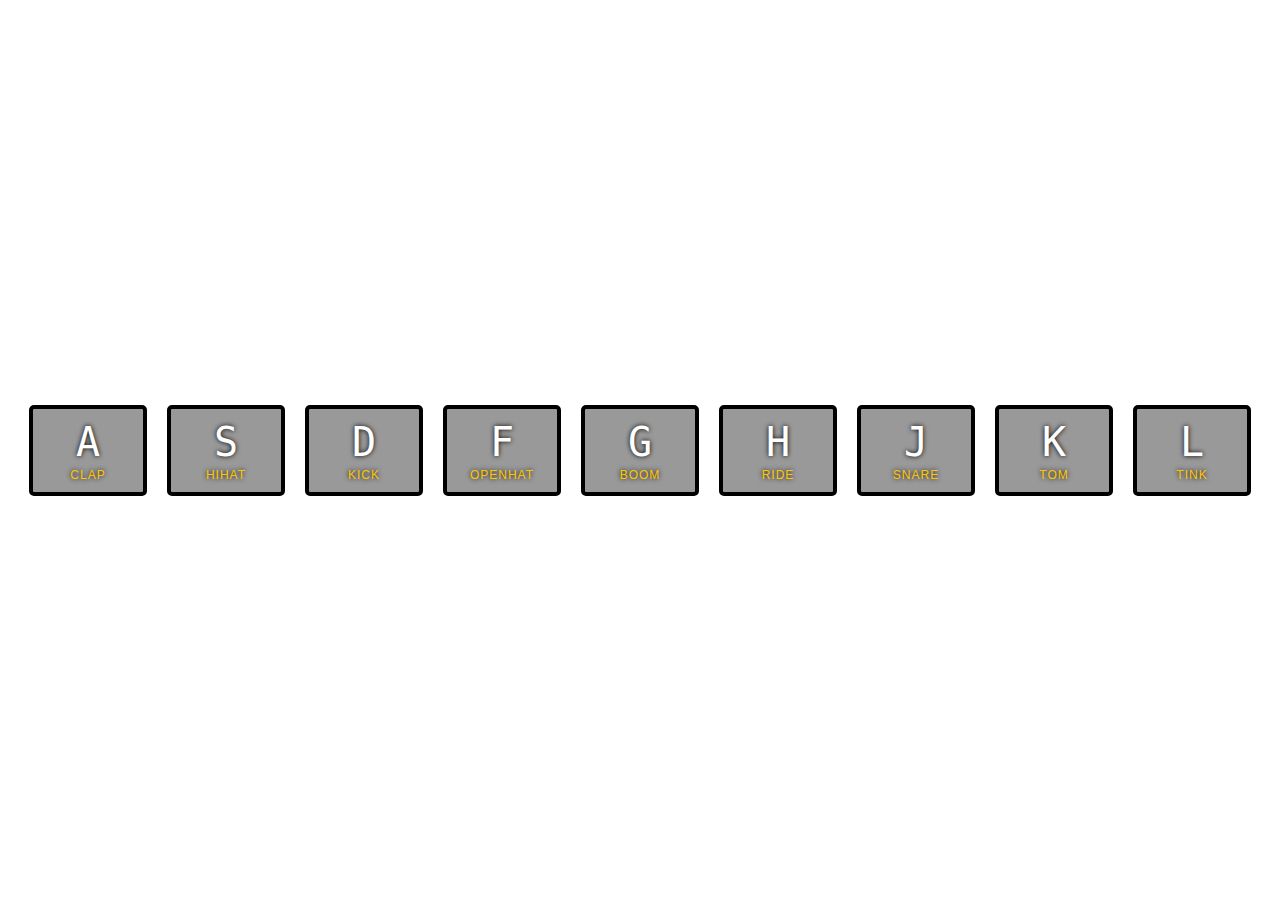
<file: 01 - JavaScript Drum Kit/index.html>
<!DOCTYPE html>
<html lang="en">
  <head>
    <meta charset="UTF-8" />
    <title>JS Drum Kit</title>
    <link rel="stylesheet" href="style.css" />
  </head>
  <body>
    <div class="keys">
      <div data-key="65" class="key">
        <kbd>A</kbd>
        <span class="sound">clap</span>
      </div>
      <div data-key="83" class="key">
        <kbd>S</kbd>
        <span class="sound">hihat</span>
      </div>
      <div data-key="68" class="key">
        <kbd>D</kbd>
        <span class="sound">kick</span>
      </div>
      <div data-key="70" class="key">
        <kbd>F</kbd>
        <span class="sound">openhat</span>
      </div>
      <div data-key="71" class="key">
        <kbd>G</kbd>
        <span class="sound">boom</span>
      </div>
      <div data-key="72" class="key">
        <kbd>H</kbd>
        <span class="sound">ride</span>
      </div>
      <div data-key="74" class="key">
        <kbd>J</kbd>
        <span class="sound">snare</span>
      </div>
      <div data-key="75" class="key">
        <kbd>K</kbd>
        <span class="sound">tom</span>
      </div>
      <div data-key="76" class="key">
        <kbd>L</kbd>
        <span class="sound">tink</span>
      </div>
    </div>

    <audio data-key="65" src="sounds/clap.wav"></audio>
    <audio data-key="83" src="sounds/hihat.wav"></audio>
    <audio data-key="68" src="sounds/kick.wav"></audio>
    <audio data-key="70" src="sounds/openhat.wav"></audio>
    <audio data-key="71" src="sounds/boom.wav"></audio>
    <audio data-key="72" src="sounds/ride.wav"></audio>
    <audio data-key="74" src="sounds/snare.wav"></audio>
    <audio data-key="75" src="sounds/tom.wav"></audio>
    <audio data-key="76" src="sounds/tink.wav"></audio>

    <script src="./main.js"></script>
  </body>
</html>
</file>
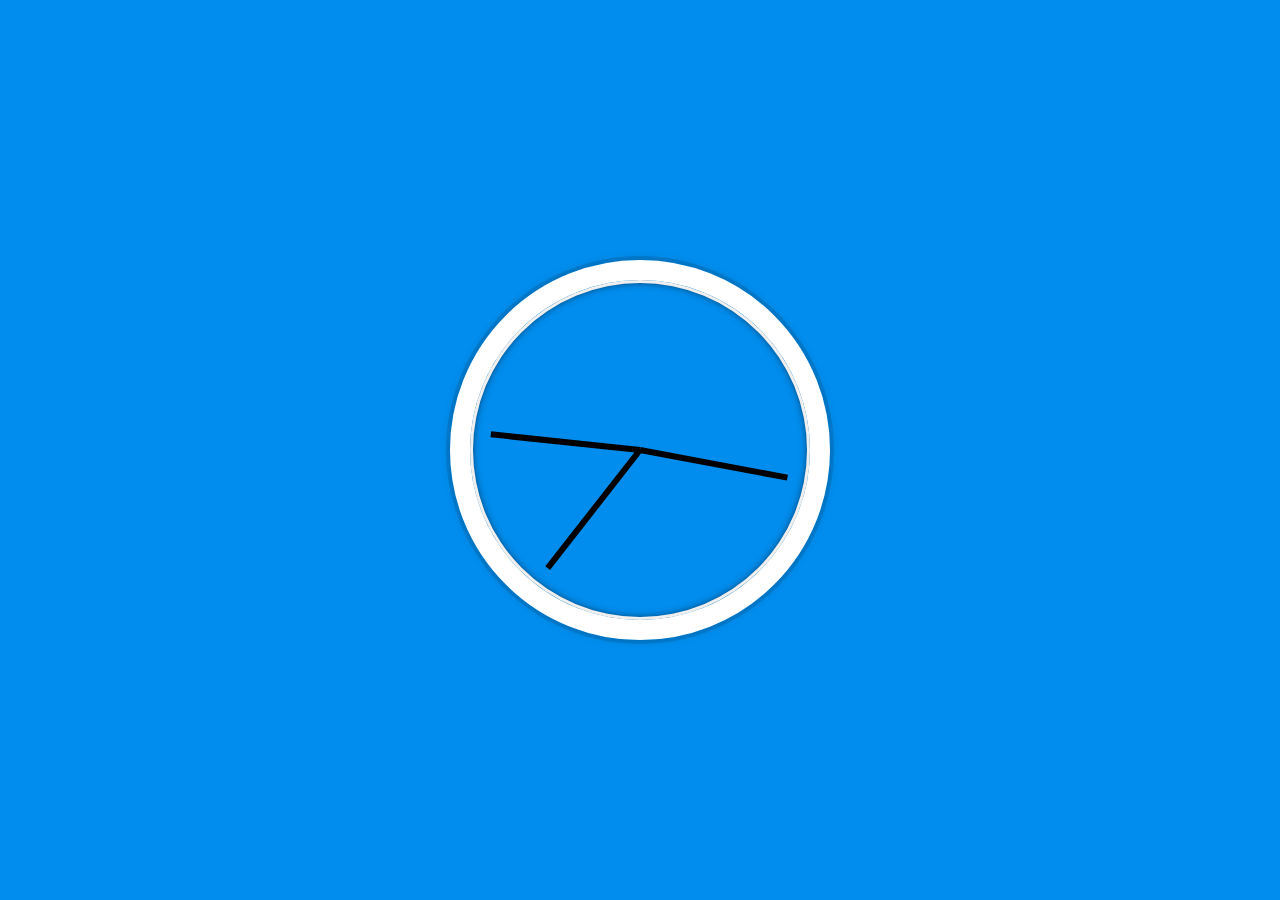
<file: 02 - JS and CSS Clock/index.html>
<!DOCTYPE html>
<html lang="en">
  <head>
    <meta charset="UTF-8" />
    <title>JS + CSS Clock</title>
  </head>
  <body>
    <div class="clock">
      <div class="clock-face">
        <div class="hand hour-hand"></div>
        <div class="hand min-hand"></div>
        <div class="hand second-hand"></div>
      </div>
    </div>

    <style>
      html {
        background: #018ded url(https://unsplash.it/1500/1000?image=881&blur=5);
        background-size: cover;
        font-family: 'helvetica neue';
        text-align: center;
        font-size: 10px;
      }

      body {
        margin: 0;
        font-size: 2rem;
        display: flex;
        flex: 1;
        min-height: 100vh;
        align-items: center;
      }

      .clock {
        width: 30rem;
        height: 30rem;
        border: 20px solid white;
        border-radius: 50%;
        margin: 50px auto;
        position: relative;
        padding: 2rem;
        box-shadow: 0 0 0 4px rgba(0, 0, 0, 0.1), inset 0 0 0 3px #efefef,
          inset 0 0 10px black, 0 0 10px rgba(0, 0, 0, 0.2);
      }

      .clock-face {
        position: relative;
        width: 100%;
        height: 100%;
        transform: translateY(
          -3px
        ); /* account for the height of the clock hands */
      }

      .hand {
        width: 50%;
        height: 6px;
        background: black;
        position: absolute;
        top: 50%;
        transform-origin: 100%;
        transform: rotate(90deg);
        transition: all 0.05s;
        transition-timing-function: cubic-bezier(0.1, 2.7, 0.58, 1);
      }
    </style>

    <script>
      const secondHand = document.querySelector('.second-hand');
      const minsHand = document.querySelector('.min-hand');
      const hourHand = document.querySelector('.hour-hand');

      function setDate() {
        const now = new Date();
        const seconds = now.getSeconds();
        const secondsDegrees = (seconds / 60) * 360 + 90;
        secondHand.style.transform = `rotate(${secondsDegrees}deg)`;

        const mins = now.getMinutes();
        const minsDegrees = (mins / 60) * 360 + (seconds / 60) * 6 + 90;
        minsHand.style.transform = `rotate(${minsDegrees}deg)`;

        const hour = now.getHours();
        const hourDegrees = (hour / 12) * 360 + (mins / 60) * 30 + 90;
        hourHand.style.transform = `rotate(${hourDegrees}deg)`;
      }

      setInterval(setDate, 1000);

      setDate();
    </script>
  </body>
</html>
</file>
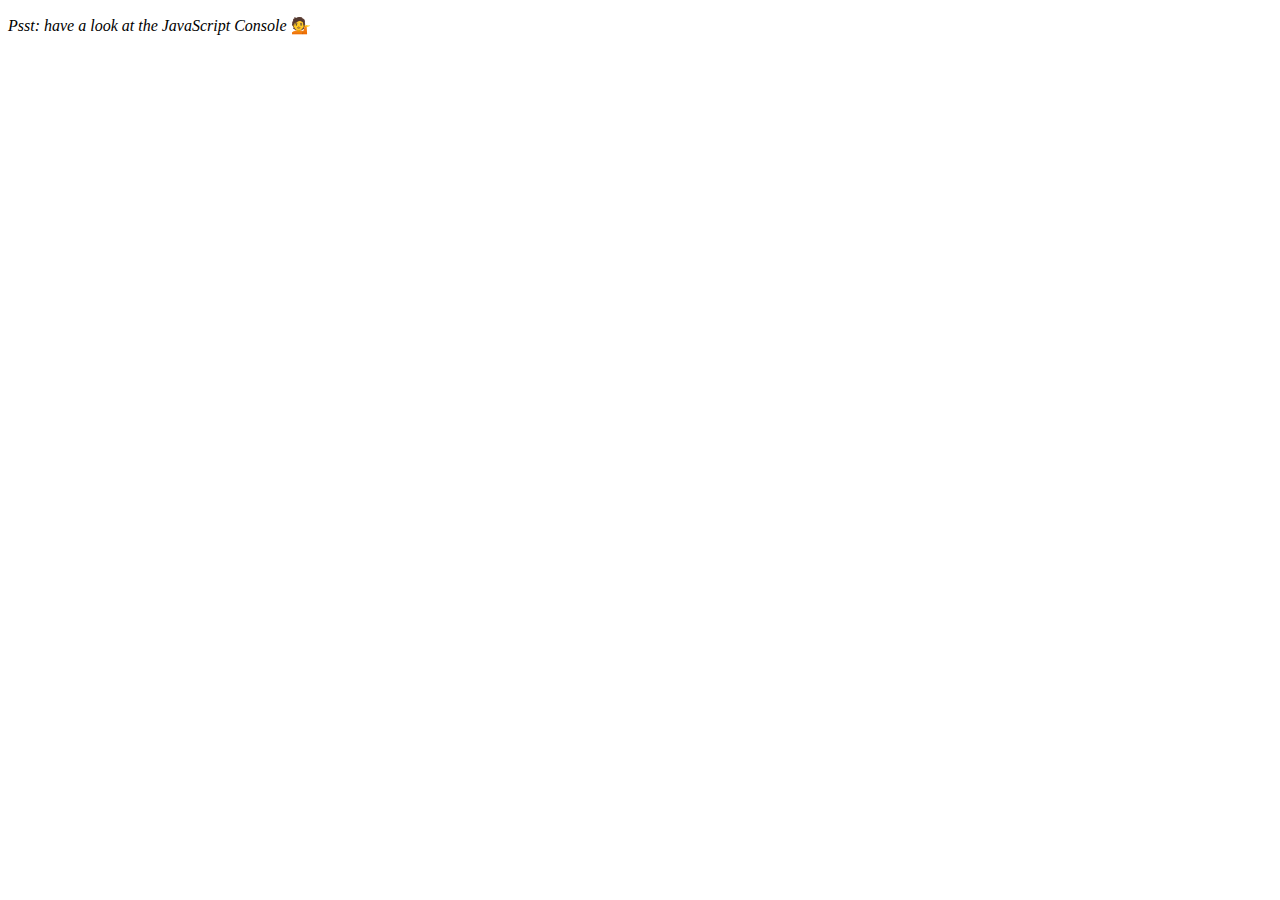
<file: 04 - Array Cardio Day 1/index.html>
<!DOCTYPE html>
<html lang="en">
  <head>
    <meta charset="UTF-8" />
    <title>Array Cardio 💪</title>
  </head>
  <body>
    <p><em>Psst: have a look at the JavaScript Console</em> 💁</p>
    <script>
      // Get your shorts on - this is an array workout!
      // ## Array Cardio Day 1

      // Some data we can work with

      const inventors = [
        { first: 'Albert', last: 'Einstein', year: 1879, passed: 1955 },
        { first: 'Isaac', last: 'Newton', year: 1643, passed: 1727 },
        { first: 'Galileo', last: 'Galilei', year: 1564, passed: 1642 },
        { first: 'Marie', last: 'Curie', year: 1867, passed: 1934 },
        { first: 'Johannes', last: 'Kepler', year: 1571, passed: 1630 },
        { first: 'Nicolaus', last: 'Copernicus', year: 1473, passed: 1543 },
        { first: 'Max', last: 'Planck', year: 1858, passed: 1947 },
        { first: 'Katherine', last: 'Blodgett', year: 1898, passed: 1979 },
        { first: 'Ada', last: 'Lovelace', year: 1815, passed: 1852 },
        { first: 'Sarah E.', last: 'Goode', year: 1855, passed: 1905 },
        { first: 'Lise', last: 'Meitner', year: 1878, passed: 1968 },
        { first: 'Hanna', last: 'Hammarström', year: 1829, passed: 1909 },
      ];

      const people = [
        'Beck, Glenn',
        'Becker, Carl',
        'Beckett, Samuel',
        'Beddoes, Mick',
        'Beecher, Henry',
        'Beethoven, Ludwig',
        'Begin, Menachem',
        'Belloc, Hilaire',
        'Bellow, Saul',
        'Benchley, Robert',
        'Benenson, Peter',
        'Ben-Gurion, David',
        'Benjamin, Walter',
        'Benn, Tony',
        'Bennington, Chester',
        'Benson, Leana',
        'Bent, Silas',
        'Bentsen, Lloyd',
        'Berger, Ric',
        'Bergman, Ingmar',
        'Berio, Luciano',
        'Berle, Milton',
        'Berlin, Irving',
        'Berne, Eric',
        'Bernhard, Sandra',
        'Berra, Yogi',
        'Berry, Halle',
        'Berry, Wendell',
        'Bethea, Erin',
        'Bevan, Aneurin',
        'Bevel, Ken',
        'Biden, Joseph',
        'Bierce, Ambrose',
        'Biko, Steve',
        'Billings, Josh',
        'Biondo, Frank',
        'Birrell, Augustine',
        'Black, Elk',
        'Blair, Robert',
        'Blair, Tony',
        'Blake, William',
      ];

      // Array.prototype.filter()
      // 1. Filter the list of inventors for those who were born in the 1500's
      const fiftiesInventors = inventors.filter(
        (inventor) => inventor.year >= 1500 && inventor.year < 1600
      );
      console.table(fiftiesInventors);

      // Array.prototype.map()
      // 2. Give us an array of the inventors first and last names
      const inventorsNames = inventors.map(
        (inventor) => `${inventor.first} ${inventor.last}`
      );
      console.log(inventorsNames);

      // Array.prototype.sort()
      // 3. Sort the inventors by birthdate, oldest to youngest
      // const ordered = inventors.sor(function (a, b) {
      //   if (a.year > b.year) {
      //     return 1;
      //   } else {
      //     return -1;
      //   }
      // });

      const ordered = inventors.sort((a, b) => (a.year > b.year ? 1 : -1));

      // Array.prototype.reduce()
      // 4. How many years did all the inventors live all together?
      const totalYears = inventors.reduce((total, invenvor) => {
        return total + (inventor.passed - inventor.year);
      }, 0);

      console.log(totalYears);

      // 5. Sort the inventors by years lived

      const oldest = inventors.sort(function (a, b) {
        const lastInventor = a.passed - a.year;
        const nextInventor = b.passed - b.year;
        return lastInventor > nextInventor ? -1 : 1;
      });
      console.table(oldest);

      // 6. create a list of Boulevards in Paris that contain 'de' anywhere in the name
      // https://en.wikipedia.org/wiki/Category:Boulevards_in_Paris

      // const category = document.querySelector('.mw-category');
      // const links = Array.from(category.querySelectorAll('a'));
      // const de = links
      //             .map(link => link.textContent)
      //             .filter(streetName => streetName.includes('de'));

      // 7. sort Exercise
      // Sort the people alphabetically by last name

      const alpha = people.sort((lastOne, nextOne) => {
        const [aLast, aFirst] = lastOne.split(', ');
        const [bLast, bFirst] = nextOne.split(', ');
        return aLast > bLast ? 1 : -1;
      });
      console.log(alpha);

      // 8. Reduce Exercise
      // Sum up the instances of each of these

      const data = [
        'car',
        'car',
        'truck',
        'truck',
        'bike',
        'walk',
        'car',
        'van',
        'bike',
        'walk',
        'car',
        'van',
        'car',
        'truck',
      ];

      const transportation = data.reduce(function (obj, item) {
        if (!obj[item]) {
          obj[item] = 0;
        }
        obj[item]++;
        return obj;
      }, {});

      console.log(transportation);
    </script>
  </body>
</html>
</file>
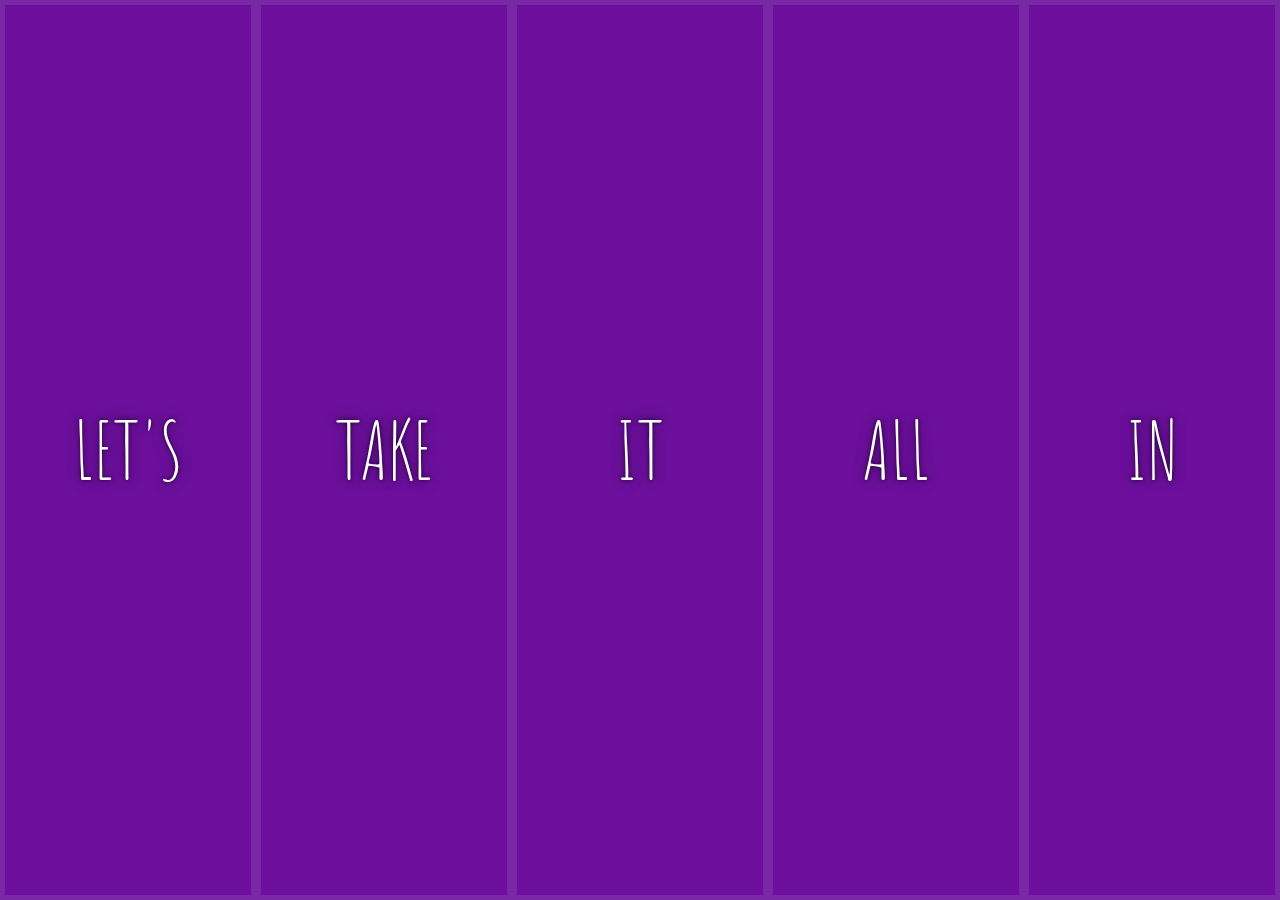
<file: 05-Flex-Panel-Gallery/index.html>
<!DOCTYPE html>
<html lang="en">
  <head>
    <meta charset="UTF-8" />
    <title>Flex Panels 💪</title>
    <link
      href="https://fonts.googleapis.com/css?family=Amatic+SC"
      rel="stylesheet"
      type="text/css"
    />
  </head>
  <body>
    <style>
      html {
        box-sizing: border-box;
        background: #ffc600;
        font-family: 'helvetica neue';
        font-size: 20px;
        font-weight: 200;
      }

      body {
        margin: 0;
      }

      *,
      *:before,
      *:after {
        box-sizing: inherit;
      }

      .panels {
        min-height: 100vh;
        overflow: hidden;
        display: flex;
      }

      .panel {
        background: #6b0f9c;
        box-shadow: inset 0 0 0 5px rgba(255, 255, 255, 0.1);
        color: white;
        text-align: center;
        align-items: center;
        /* Safari transitionend event.propertyName === flex */
        /* Chrome + FF transitionend event.propertyName === flex-grow */
        transition: font-size 0.7s cubic-bezier(0.61, -0.19, 0.7, -0.11),
          flex 0.7s cubic-bezier(0.61, -0.19, 0.7, -0.11), background 0.2s;
        font-size: 20px;
        background-size: cover;
        background-position: center;
        flex: 1;
        justify-content: center;
        align-items: center;
        display: flex;
        flex-direction: column;
      }

      .panel1 {
        background-image: url(https://source.unsplash.com/gYl-UtwNg_I/1500x1500);
      }
      .panel2 {
        background-image: url(https://source.unsplash.com/rFKUFzjPYiQ/1500x1500);
      }
      .panel3 {
        background-image: url(https://images.unsplash.com/photo-1465188162913-8fb5709d6d57?ixlib=rb-0.3.5&q=80&fm=jpg&crop=faces&cs=tinysrgb&w=1500&h=1500&fit=crop&s=967e8a713a4e395260793fc8c802901d);
      }
      .panel4 {
        background-image: url(https://source.unsplash.com/ITjiVXcwVng/1500x1500);
      }
      .panel5 {
        background-image: url(https://source.unsplash.com/3MNzGlQM7qs/1500x1500);
      }

      /* Flex Children */
      .panel > * {
        margin: 0;
        width: 100%;
        transition: transform 0.5s;
        flex: 1 0 auto;
        display: flex;
        justify-content: center;
        align-items: center;
      }

      .panel > *:first-child {
        transform: translateY(-100%);
      }
      .panel.open-active > *:first-child {
        transform: translateY(0);
      }
      .panel > *:last-child {
        transform: translateY(100%);
      }
      .panel.open-active > *:last-child {
        transform: translateY(0);
      }

      .panel p {
        text-transform: uppercase;
        font-family: 'Amatic SC', cursive;
        text-shadow: 0 0 4px rgba(0, 0, 0, 0.72), 0 0 14px rgba(0, 0, 0, 0.45);
        font-size: 2em;
      }

      .panel p:nth-child(2) {
        font-size: 4em;
      }

      .panel.open {
        flex: 5;
        font-size: 40px;
      }
    </style>

    <div class="panels">
      <div class="panel panel1">
        <p>Hey</p>
        <p>Let's</p>
        <p>Dance</p>
      </div>
      <div class="panel panel2">
        <p>Give</p>
        <p>Take</p>
        <p>Receive</p>
      </div>
      <div class="panel panel3">
        <p>Experience</p>
        <p>It</p>
        <p>Today</p>
      </div>
      <div class="panel panel4">
        <p>Give</p>
        <p>All</p>
        <p>You can</p>
      </div>
      <div class="panel panel5">
        <p>Life</p>
        <p>In</p>
        <p>Motion</p>
      </div>
    </div>

    <script>
      const panels = document.querySelectorAll('.panel');

      function toggleOpen() {
        this.classList.toggle('open');
      }

      function toggleActive(e) {
        if (e.propertyName.includes('flex')) {
          this.classList.toggle('open-active');
        }
      }

      panels.forEach((panel) => panel.addEventListener('click', toggleOpen));
      panels.forEach((panel) =>
        panel.addEventListener('transitionend', toggleActive)
      );
    </script>
  </body>
</html>
</file>
<file: 01 - JavaScript Drum Kit/style.css>
html {
  font-size: 10px;
  background: url('https://i.pinimg.com/originals/bd/56/95/bd5695e230cd7d32badca6a5b2a5959f.jpg')
    bottom center;
  background-size: cover;
}

body,
html {
  margin: 0;
  padding: 0;
  font-family: sans-serif;
}

.keys {
  display: flex;
  flex: 1;
  min-height: 100vh;
  align-items: center;
  justify-content: center;
}

.key {
  border: 0.4rem solid black;
  border-radius: 0.5rem;
  margin: 1rem;
  font-size: 1.5rem;
  padding: 1rem 0.5rem;
  transition: all 0.07s ease;
  width: 10rem;
  text-align: center;
  color: white;
  background: rgba(0, 0, 0, 0.4);
  text-shadow: 0 0 0.5rem black;
}

.playing {
  transform: scale(1.1);
  border-color: #ffc600;
  box-shadow: 0 0 1rem #ffc600;
}

kbd {
  display: block;
  font-size: 4rem;
}

.sound {
  font-size: 1.2rem;
  text-transform: uppercase;
  letter-spacing: 0.1rem;
  color: #ffc600;
}
</file>
